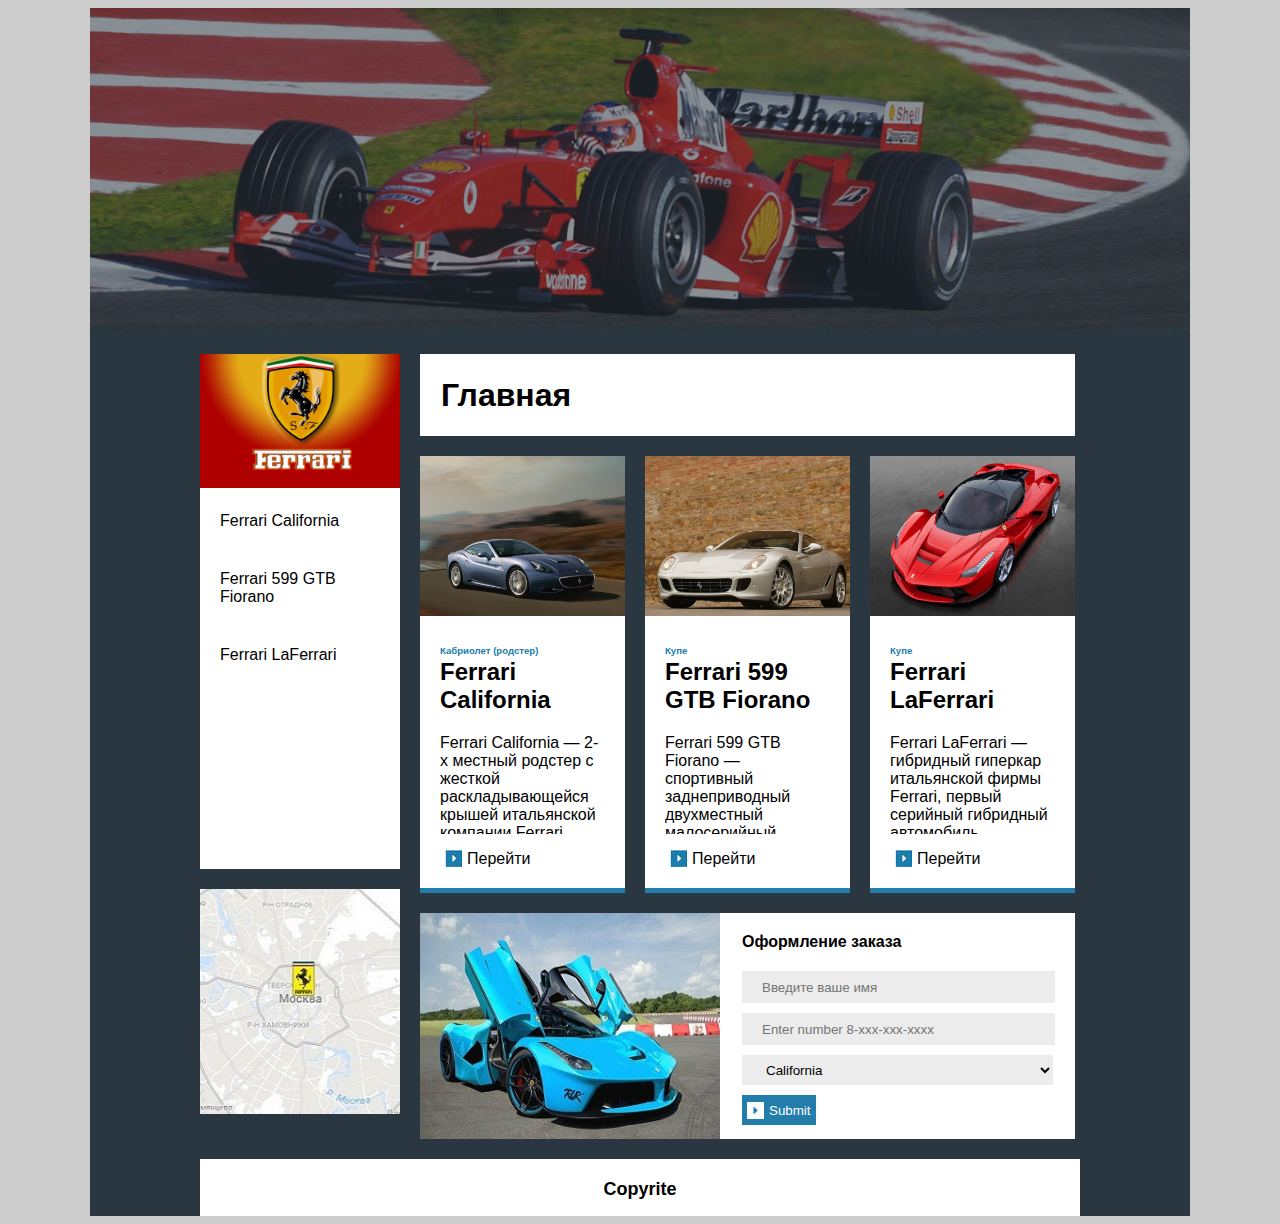
<file: index.html>
<!DOCTYPE html>
<html>
<head>
<meta charset="utf-8">
<title>Ferrari</title>
    <link href="CSS/styles.css" rel="stylesheet" type="text/css"/>
    <script src="JS/jquery-1.11.0.min.js"></script>
    <script src="JS/scrypts.js"></script>
</head>
<body>
<div id="wrapper">
    <div id="header">
        <img alt="Изображение" src="images/Header_Ferrari-LaFerrari_3.jpg"/>
    </div>
    <div id="content">
        <div id="nav" >
            <ul>
                <li><a href="index.html"><img alt="Изображение" src="images/Logo_6.jpg"/></a></li>
                <li><a href="California.html">Ferrari California</a></li>
                <li><a href="Fiorano.html">Ferrari 599 GTB Fiorano</a></li>
                <li><a href="LaFerrari.html">Ferrari LaFerrari</a></li>
            </ul>
            <div id="map"><img src="images/Map.JPG" alt="Map"></div>
        </div>
        <div id="main">
          <table>
              <tr >
                <td id="main_title"  colspan="3"><h1>Главная</h1></td>
              </tr>
              <tr>
                <td class="small_card" >
                 <img alt="Изображение" src="images/California.jpg"/>
                    <div class="content">
                    <small>Кабриолет (родстер)</small>
                    <h2>Ferrari California</h2>
                    <p>Ferrari California — 2-х местный родстер с жесткой раскладывающейся крышей итальянской компании Ferrari. Впервые был представлен на Парижском мотор-шоу в 2008 году.</p>
                    <a href="California.html">Перейти</a>
                    </div>
                </td>
                  
                 <td class="small_card" >
                 <img alt="Изображение" src="images/Fiorano.jpg"/>
                     <div class="content">
                    <small>Купе</small>
                    <h2>Ferrari 599 GTB Fiorano</h2>
                    <p>Ferrari 599 GTB Fiorano — спортивный заднеприводный двухместный малосерийный автомобиль с бензиновым V-образным 12-цилиндровым двигателем. Он стал новой флагманской моделью Ferrari и был представлен на Женевском Мотор Шоу 28 февраля 2006 года.</p>
                    <a href="Fiorano.html">Перейти</a>
                     </div>
                </td>
                  
                  <td class="small_card" >
                 <img alt="Изображение" src="images/LaFerrari.jpg"/>
                      <div class="content">
                    <small>Купе</small>
                    <h2>Ferrari LaFerrari</h2>
                    <p>Ferrari LaFerrari — гибридный гиперкар итальянской фирмы Ferrari, первый серийный гибридный автомобиль компании. Выпущен ограниченной серией в 2013 году.</p>
                    <a href="LaFerrari.html">Перейти</a>
                      </div>
                </td>
              </tr>
              <tr>
                  <td class="big_card"  colspan="3">
                  <img alt="Изображение" src="images/ferrari-laferrari-blue.jpg"/>
                        <form onsubmit="return false" action="Home/Lid" method="POST">
                            <fieldset>
                                <legend>Оформление заказа</legend>
                                <input type="text" name="Name" placeholder="Введите ваше имя" required/><br/>
                                <input type="tel" name="Tel" placeholder="Enter number 8-ххх-ххх-хххх" pattern="8-[0-9]{3}-[0-9]{3}-[0-9]{4}" required/><br/>
                                <select name="Car">
                                    <option value="California" >California</option>
                                    <option value="Fiorano">Fiorano</option>
                                    <option value="LaFerrari">LaFerrari</option>
                                </select><br/>
                                <input type="submit"/>
                            </fieldset>
                      </form>
                  </td>
              </tr>
        </table>
        </div>
    </div>
    <div id="footer">Copyrite</div>
</div>
</body>
</html>
</file>
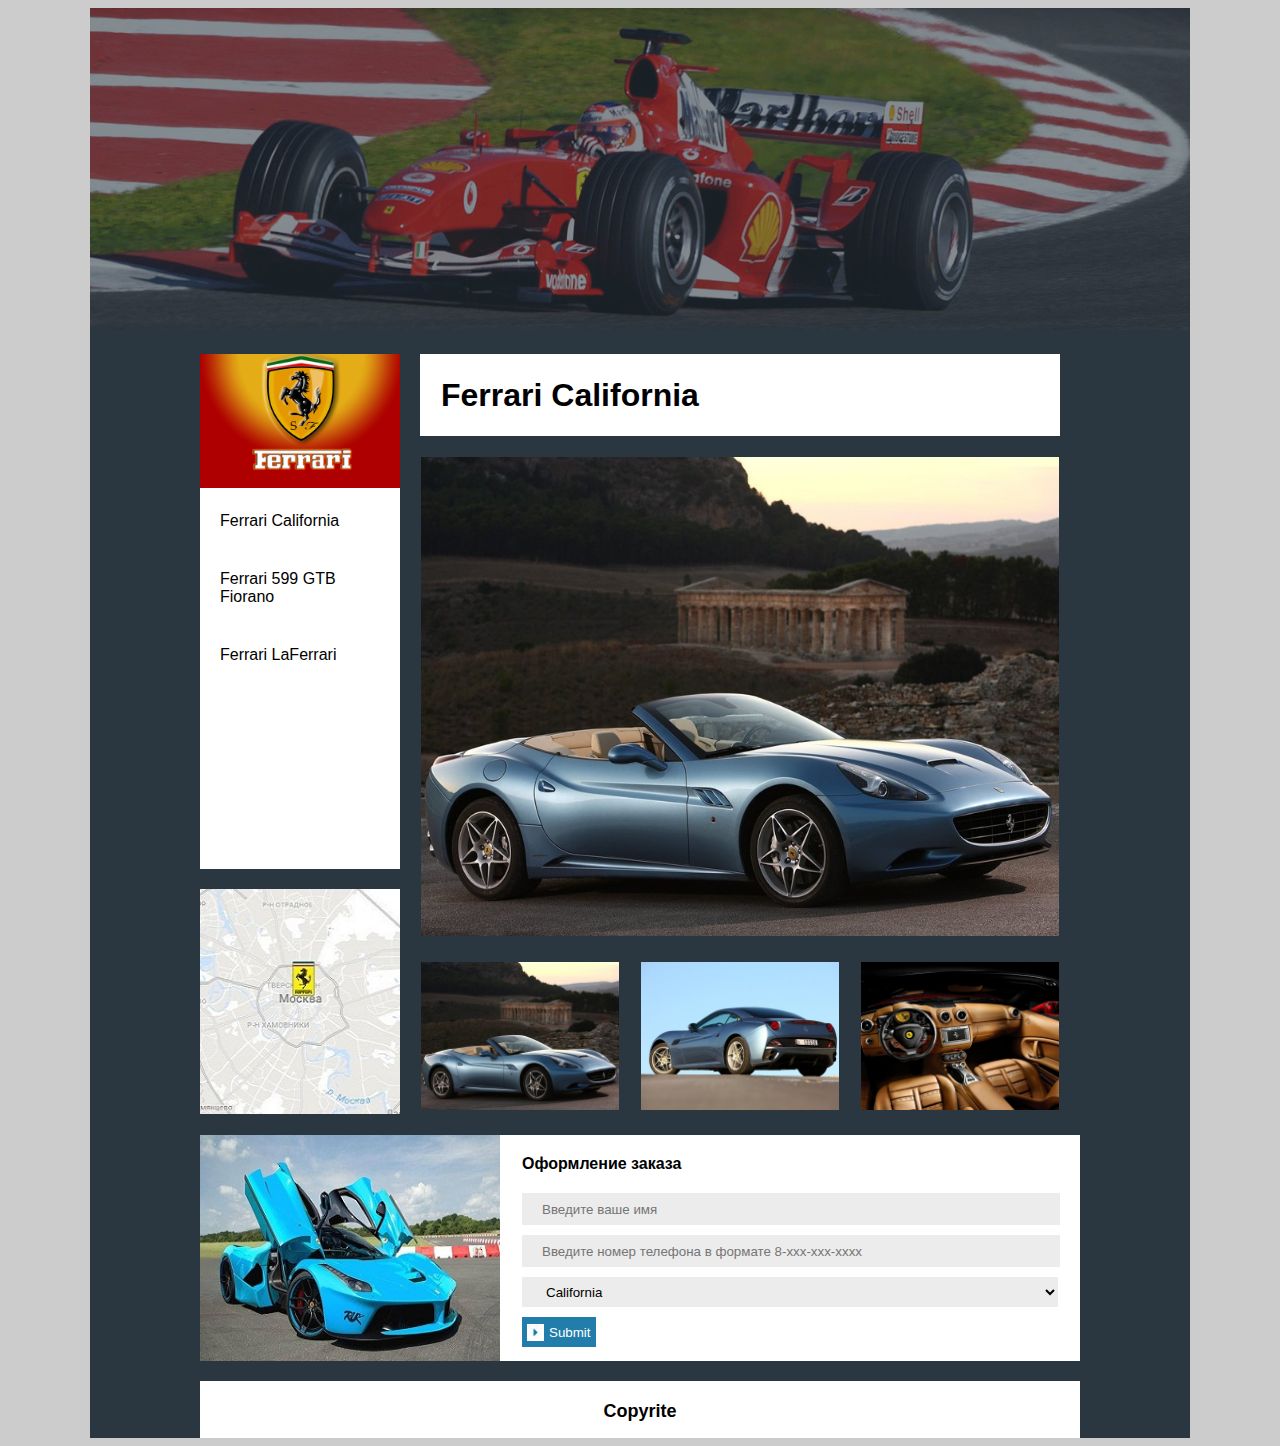
<file: California.html>
<!DOCTYPE html>
<html>
<head>
<meta charset="utf-8">
<title>Ferrari</title>
    <link href="CSS/styles.css" rel="stylesheet" type="text/css"/>
    <script src="JS/jquery-1.11.0.min.js"></script>
    <script src="JS/scrypts.js"></script>
</head>
   
<body>
<div id="wrapper">
    <div id="header"><img src="images/Header_Ferrari-LaFerrari_3.jpg"/></div>
    <div id="content">
        <div id="nav" >
            <ul>
                <li><a href="index.html"><img alt="Изображение" src="images/Logo_6.jpg"/></a></li>
                <li><a href="California.html">Ferrari California</a></li>
                <li><a href="Fiorano.html">Ferrari 599 GTB Fiorano</a></li>
                <li><a href="LaFerrari.html">Ferrari LaFerrari</a></li>
            </ul>
            <div id="map"><img src="images/Map.JPG" alt="Map"></div>
        </div>
        <div id="main">
          <table border="1px solid black">
              <tr>
                <td id="main_title" colspan="3"><h1>Ferrari California</h1></td>
              </tr>
              <tr class="big_pic">
                <td colspan="3"><img id="Preview" src="images/California-1.jpg"/></td>
              </tr>
              <tr class="small_pic">
                <td><img onclick="SetIMG(this.src)" src="images/California-1.jpg"/></td>
                <td><img onclick="SetIMG(this.src)" src="images/California-2.jpg"/></td>
                <td><img onclick="SetIMG(this.src)" src="images/California-3.jpg"/></td>
              </tr>
        </table>
        </div>
     <div class="form_block big_card">
                  <img alt="Изображение" src="images/ferrari-laferrari-blue.jpg"/>
                        <form action="Home/Lid" method="POST">
                            <fieldset>
                                <legend>Оформление заказа</legend>
                                <input type="text" placeholder="Введите ваше имя" required/><br/>
                                <input type="tel" placeholder="Введите номер телефона в формате 8-ххх-ххх-хххх" required pattern="8-[0-9]{3}-[0-9]{3}-[0-9]{4}"/><br/>
                                <select>
                                    <option selected value="California">California</option>
                                    <option value="Fiorano">Fiorano</option>
                                    <option value="LaFerrari">LaFerrari</option>
                                </select><br/>
                                <input type="submit"/>
                            </fieldset>
                      </form>
   </div>
                 
              
    </div>
    
    <div id="footer">Copyrite</div>
</div>
</body>
</html>
</file>
<file: CSS/styles.css>
/*замена тега - выделить + ctrl+H И написать на что заменить (тег или последовательность тегов)*/

/*Сетка*/
body{
    background-color:#ccc;
}
#wrapper{
    width: 1100px;
    height: auto;
    margin: auto;
    background-color: #2b3740;
}
#header{
    width: 100%;/*100% зависит от #wrapper который равен 1100px*/
    height: auto;
}
#header img{
    width: 100%;
}
#content{
    width:80%;
    margin: 0 10%;  
    height: auto;
}
#nav{
    width: 200px;
    height: auto;
    min-height: 677px;
    margin-top: 20px;
    float: left;/*обтекание слева чтоб блок nav был слева*/
}
#nav ul{
    height: 515px;
}
#map{
   margin-top: 20px;
    width: 200px;
    height: 225px;
   /* margin-top: 20px;*/
}
#map img{
    width: 100%;
    height: 100%;
}
#main{

    width: calc(100% - 200px);/*100% - ширина блока nav равная 200px*/
    float: right/*обтекание справа чтоб блок main был справа*/
}
#footer{
    clear: both; /*выключает обтекание слева и справа*/
    width: 80%;
    margin: 0 10%;
    height: 37px;
    padding-top: 20px;
   /* padding-right: 20px;*/
}


/*Фон*/
#nav ul,#footer,#main_title,.small_card, .big_card{
    background-color: white;
}


/*Навигация*/

ul{
    padding: 0;
    margin: 0;
}
ul li{
    list-style: none /*отключает маркеры (точки) слева*/
}
ul li:hover:nth-child(n+2){background-color: rgba(0,0,0,0.1)}/*hover значит - когда мы наведём мышку на этот элеиент выполнится данное правило*/
ul li:nth-child(1){ /*для тега li с порядковым номером 1 выполняется следующее правило*/
    padding: 0;
    margin: 0;
}
ul li:nth-child(n+2) /*каждому элементу начиная со 2 выполняется следующее правило*/
{
    padding: 20px;
}
ul img{width: 100%;}


/*Ссылки*/
a,a:visited{ /*все посещённые ссылки*/
    color: black;
    text-decoration: none;/*выключено подчёркивание*/
}
table a
{
    padding-left: 27px;
    width: auto;
    background-image: url('../images/Button.jpg');/*изображение фона ссылок таблицы*/
    background-repeat: no-repeat;/*чтоб изображения фона ссылок не повторялись*/
    background-position: 5px;
    background-size: 17px 17px;
}


/*Текст*/
*{
    font-family: 'Trebuchet MS', Helvetica, sans-serif;;/*font-family означает что правило применимо ко всем тегам, теперь на всём сайте будет данный шрифт*/
}
h1{padding-left: 20px;}
h2 {margin-top:0;}
small{
    color: #227dab;
    font-weight: bold;/*жирность текста - стандартный полужирный шрифт*/
    font-size: 60%;/*т.е. его размер равен 60% от стандартного текста*/
}
#footer{
    font-size: 18px;

    font-weight: bold;
    text-align: center;
}
p{
    height: 100px;
    overflow: hidden;/*если текст больше по высоте чем 100px он скрывается*/
    text-overflow:clip;
}


/*Таблица*/
table{
    border-collapse: inherit;
    border-spacing: 20px;
    padding-top: 0;
    margin-top: 0;
    border: 0;
}
td,th{
    border: none;
}
.small_card{
    width: 200px;
    border-bottom: 5px solid #227dab;
    padding: 0;
    margin: 0;
   /* width: calc(100% / 3);Проверка*/
}
.small_card img{
    width: 205px;
    height: 160px;
}
.small_card .content
{
    padding: 20px;
}


/*Формы*/
.big_card{
    padding: 0;
    margin: 0;
}
.big_card img
{
    width:300px;
    float:left;
}
form{
    width:calc(100% - 300px);
    float:right;
}
fieldset{
    border: none;
    padding: 0 20px;
}
legend{
    font-size: 16px;
    font-weight: bold;
    padding: 20px 0;
}
input,select{
    padding-left: 20px;
    background-color: #ececec;
    border-style: none;
    height: 30px;
    margin-bottom: 10px;
    width: calc(100% - 20px);
   /* min-width: 300px;
    max-width: 300px;*/
}
select{
    width: 100%;
}

input[type=submit]{
    border: none;
    color: white;
    padding-left: 27px;
    background-color: #227dab;
    margin: 0;
    width: auto;
    background-image: url("../images/Button-2.jpg");
    background-repeat: no-repeat;
    background-position: 5px;
    background-size: 17px 17px;
}


/*Страницы*/
.big_pic img,.small_pic img{
    width: 100%;
}
.form_block{
    float:left;
    margin-bottom:20px;
    width:100%;
}
</file>
